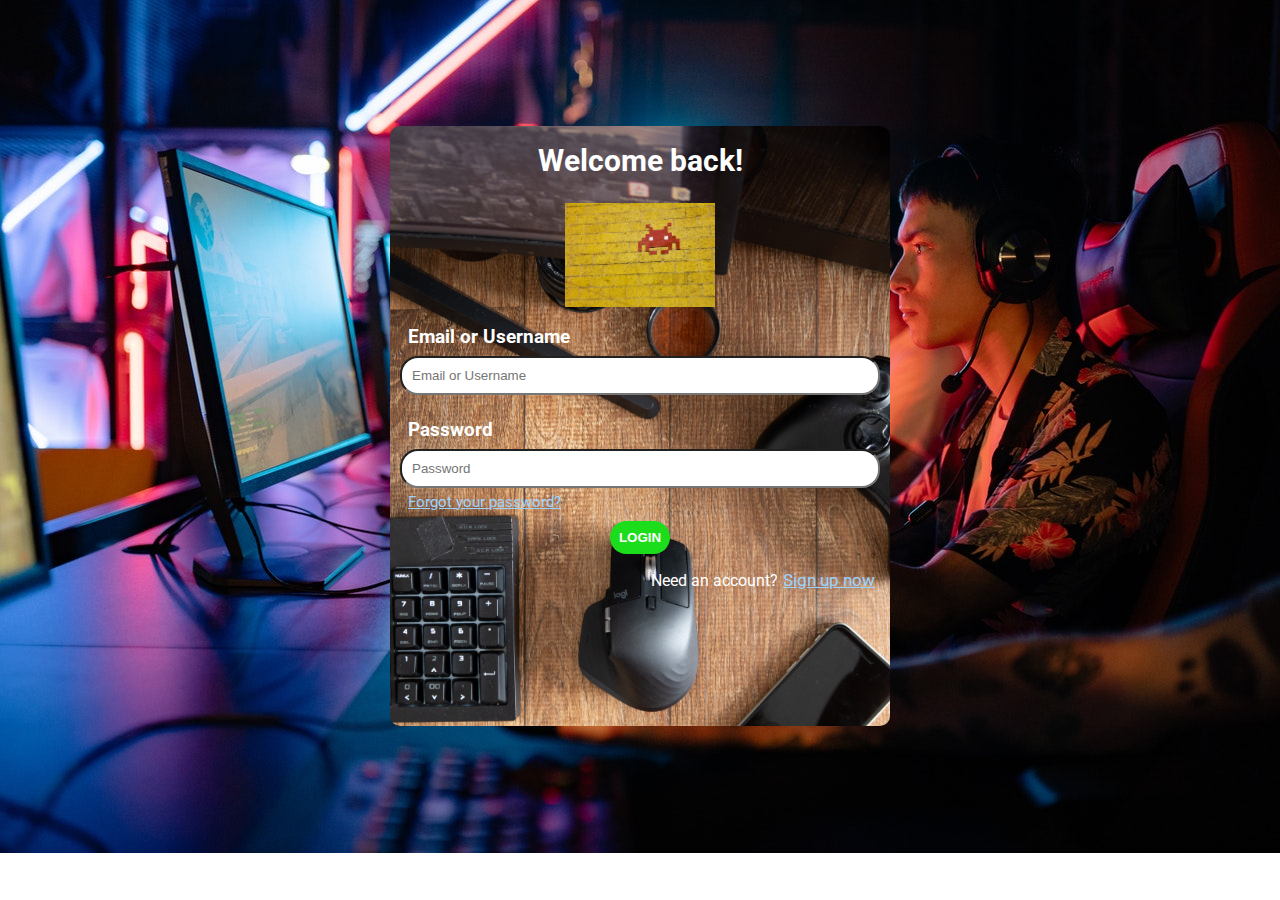
<file: index.html>
<!DOCTYPE html>
<html>
<head>
	
	<title>Log in</title>
	<!--css file-->
	<link rel="preconnect" href="https://fonts.googleapis.com">
	<link rel="preconnect" href="https://fonts.gstatic.com" crossorigin>
	<link href="https://fonts.googleapis.com/css2?family=Roboto:wght@100;300&display=swap" rel="stylesheet">
	<link rel="stylesheet" type="text/css" href="css/style.css">

</head>

<body>
<div class="container">
		<div class="form">
		<h2>Welcome back!</h2>
		<img src="image/logo.jpg" alt="logo" width="150px;">
			
		<form>
			<h3>Email or Username</h3>
			<input type="text" placeholder="Email or Username" class="up">
			
			<h3>Password</h3>
			<input type="password" placeholder="Password" class="up">
			<a href="forgot.html" class="for">Forgot your password?</a>           
			<input type="submit" value="login" class="sub">

			<p class=sign>Need an account?<span><a href="sign.html">Sign up now</a></span></p>




		</form>
		</div>


	<p>
		
	</p>	
</div>
	
</body>
</html>
</file>
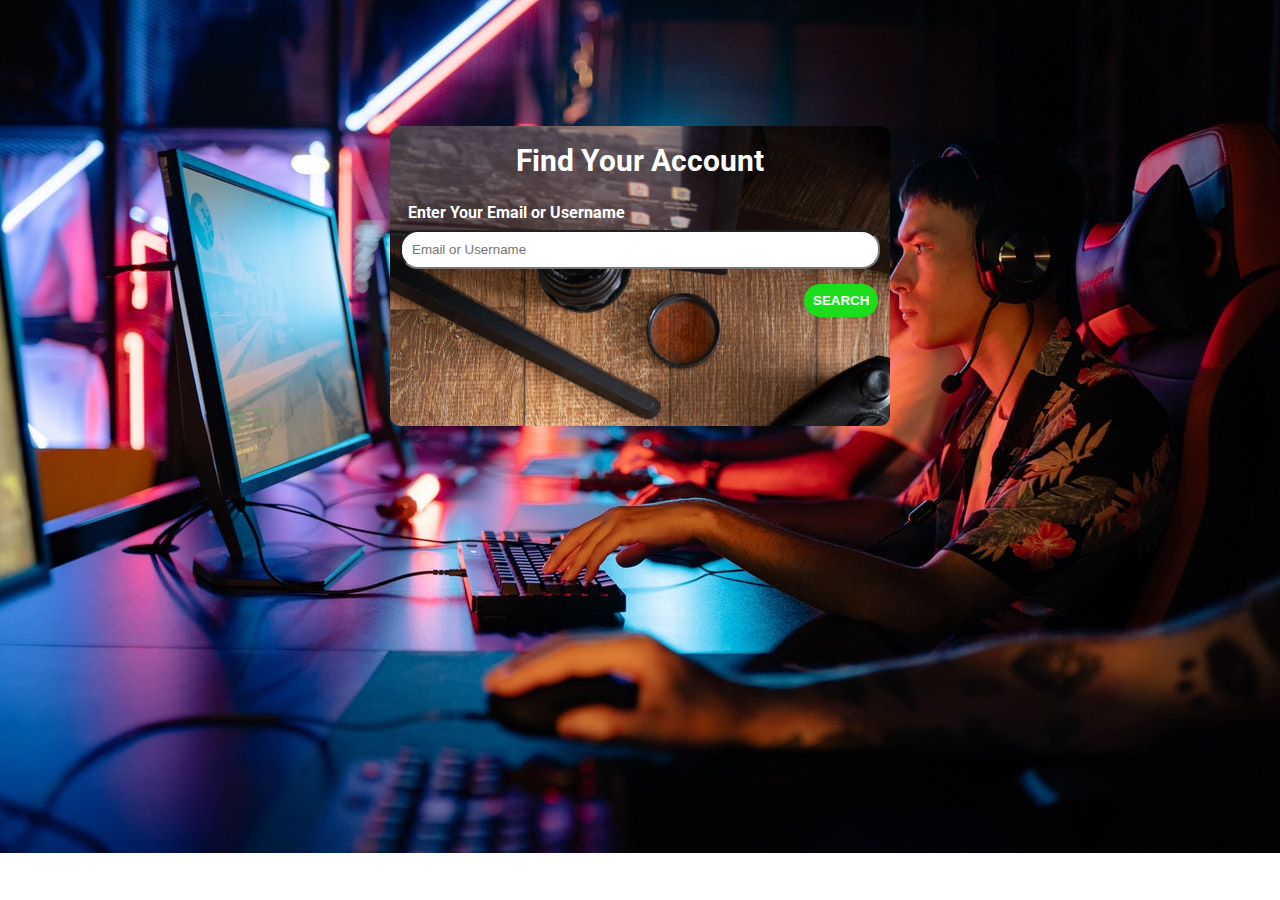
<file: forgot.html>
<!DOCTYPE html>
<html>
<head>
	
	<title>Forgot password</title>
	<!--css file-->
	<link rel="preconnect" href="https://fonts.googleapis.com">
	<link rel="preconnect" href="https://fonts.gstatic.com" crossorigin>
	<link href="https://fonts.googleapis.com/css2?family=Roboto:wght@100;300&display=swap" rel="stylesheet">
	<link rel="stylesheet" type="text/css" href="css/forgot.css">

</head>

<body>
<div class="container">
		<div class="form">
		<h2>Find Your Account</h2>

		
		<form>
			<h4>Enter Your Email or Username</h4>
			<input type="text" placeholder="Email or Username" class="up">
			       
			<input type="submit" value="search" class="sub">

		</form>
		</div>		


		
</div>
	
</body>
</html>
</file>
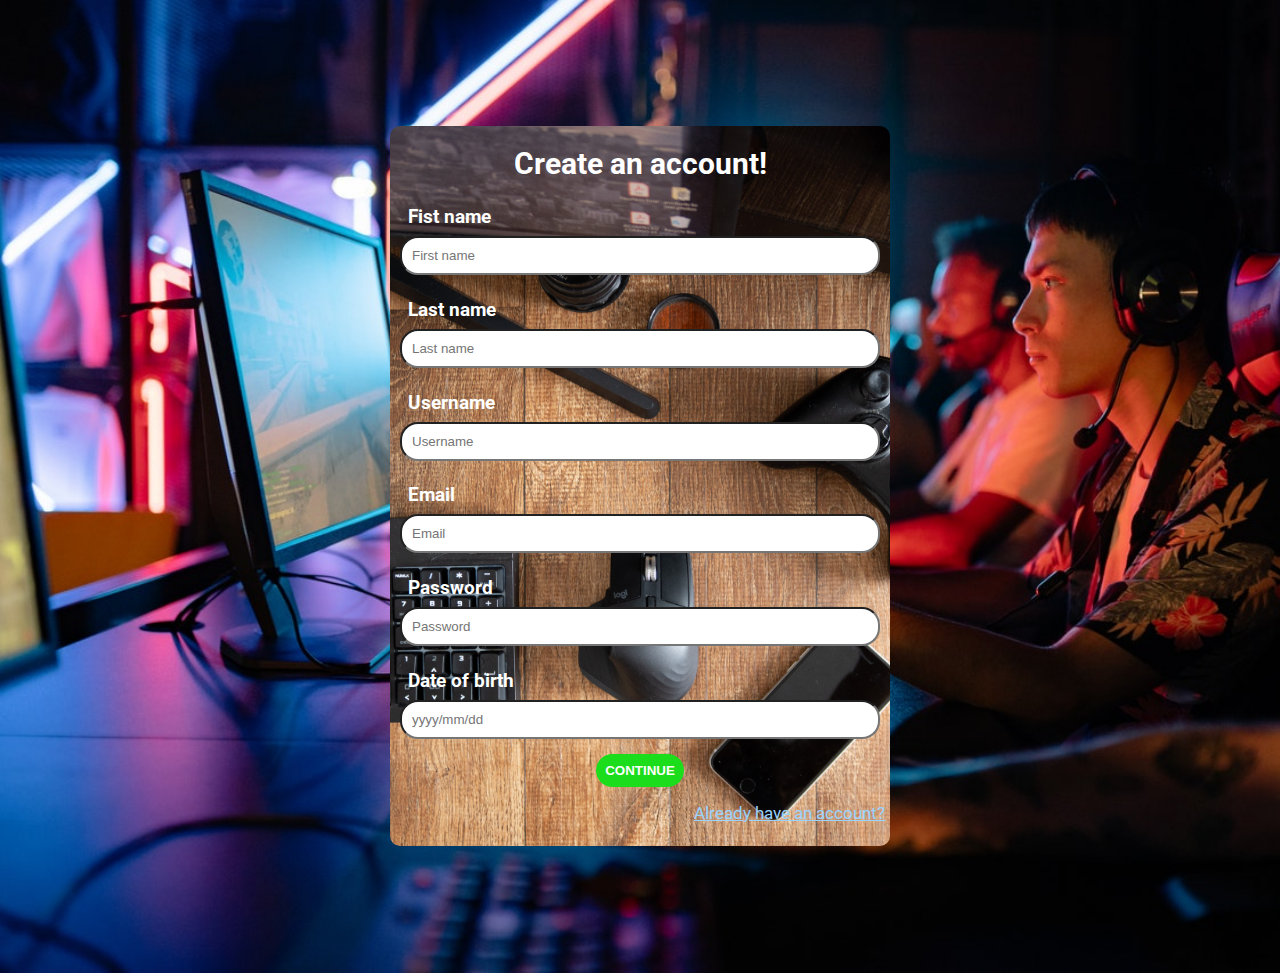
<file: sign.html>
<!DOCTYPE html>
<html>
<head>
	
	<title>sign up</title>
	<!--css file-->
	<link rel="preconnect" href="https://fonts.googleapis.com">
	<link rel="preconnect" href="https://fonts.gstatic.com" crossorigin>
	<link href="https://fonts.googleapis.com/css2?family=Roboto:wght@100;300&display=swap" rel="stylesheet">
	<link rel="stylesheet" type="text/css" href="css/sign.css">

</head>

<body>
<div class="container">
		<div class="form">
		<h2>Create an account!</h2>
		
			
		<form>
			<h3>Fist name</h3>
            <input type="text" placeholder="First name" class="up">
			<h3>Last name</h3>
			<input type="text" placeholder="Last name" class="up">
			<h3>Username</h3>
			<input type="text" placeholder="Username" class="up">
			<h3>Email</h3>
			<input type="Email" placeholder="Email" class="up">
			<h3>Password</h3>
			<input type="password" placeholder="Password" class="up">
			<h3>Date of birth</h3>
			<input type="text" placeholder="yyyy/mm/dd" class="up">

			<input type="submit" value="Continue" class="sub">

			<p class="w">.<a href="index.html">Already have an account?</a></p>




		</form>
		</div>


	<p>
		
	</p>	
</div>
	
</body>
</html>
</file>
<file: css/style.css>
body{
	background:url(../image/cover.jpg) ;
	background-repeat:no-repeat;
	background-size: cover;
	
}
.container{
	width: 500px;
	
	margin: 10% auto;
}
.up{
	width: 91.1%;
	margin: 5px 10px;
	padding: 10px;
	border-radius: 18px;
}
.form img {
	 margin: 0 auto;
	 display: block;
	 margin-bottom: 3px;
	 
}
.form {
	background: url(../image/form.jpg);
	background-size: cover;
	border-radius: 10px;
	height: 600px;


}
.sub{
	margin: 0px auto;
	display: block;
	margin-bottom: 10px;
	border-radius: 18px;
	text-transform: uppercase;
	margin-top: 10px;
	color: white;
	background-color: #1cdd1c;
	padding: 9px;
	font-weight: bold;
	border: hidden;
	transition: 0.5s ease-in-out;
	-webkit-transition: 0.5s ease-in-out;
	-o-transition: 0.5s ease-in-out;
	-moz-transition: 0.5s ease-in-out;
}
h3 , .for   {
	padding-left: 18px;
	font-family: 'Roboto', sans-serif;
	color: white;
	
}
h3{
	margin-bottom: 3px;
}
h2{
	text-align: center;
	font-family: 'Roboto' , serif;
	font-weight: bold;
	color: white;
	font-size: 30px;
	padding-top: 17px;
}
.for {
	font-size:15px ;
	color: #9bd3ff;

}
.sign{
 padding-left: 18px;
 font-family: 'Roboto', sans-serif;
 margin-bottom: 2px;
 color: white;
 padding-left: 261px;
}
a{
	font-size: 17px;
	color: #9bd3ff;
	padding-left: 5px;
}
.sub:hover{
	cursor: pointer ;
	box-shadow: 2px 3px 9px white;
	transition: 0.5s ease-in-out;
	background: green;
}
.sign :hover {
	 color: red;
}
.for:hover {
	 color: red;
}
</file>
<file: css/forgot.css>
body{
	background:url(../image/cover.jpg) ;
	background-repeat:no-repeat;
	background-size: cover;
	
}
.container{
	width: 500px;
	
	margin: 10% auto;
}
.up{
	width: 91.1%;
	margin: 5px 10px;
	padding: 10px;
	border-radius: 18px;
}

.form {
	background: url(../image/form.jpg);
	background-size: cover;
	border-radius: 10px;
	height: 300px;


}
.sub{
	margin: 0px 40px 0px 414px;
	display: block;
	margin-bottom: 10px;
	border-radius: 18px;
	text-transform: uppercase;
	margin-top: 10px;
	color: white;
	background-color: #1cdd1c;
	padding: 9px;
	font-weight: bold;
	border: hidden;
	transition: 0.5s ease-in-out;
	-webkit-transition: 0.5s ease-in-out;
	-o-transition: 0.5s ease-in-out;
	-moz-transition: 0.5s ease-in-out;
}
h4  {
	padding-left: 18px;
	font-family: 'Roboto', sans-serif;
	color: white;
	margin-bottom: 3px;
}

h2{
	text-align: center;
	font-family: 'Roboto' , serif;
	font-weight: bold;
	color: white;
	font-size: 30px;
	padding-top: 17px;
}



.sub:hover{
	cursor: pointer ;
	box-shadow: 2px 3px 9px white;
	transition: 0.5s ease-in-out;
	background: green;
}
</file>
<file: css/sign.css>
body{
	background:url(../image/cover.jpg) ;
	background-repeat:no-repeat;
	background-size: cover;
	
}
.container{
	width: 500px;
	
	margin: 10% auto;
}
.up{
	width: 91.1%;
	margin: 5px 10px;
	padding: 10px;
	border-radius: 18px;
}

	 
.form {
	background: url(../image/form.jpg);
	background-size: cover;
	border-radius: 10px;
	height: 720px;


}
.sub{
	margin: 0px auto;
	display: block;
	margin-bottom: 10px;
	border-radius: 18px;
	text-transform: uppercase;
	margin-top: 10px;
	color: white;
	background-color: #1cdd1c;
	padding: 9px;
	font-weight: bold;
	border: hidden;
	transition: 0.5s ease-in-out;
	-webkit-transition: 0.5s ease-in-out;
	-o-transition: 0.5s ease-in-out;
	-moz-transition: 0.5s ease-in-out;
}
h3 , .for   {
	padding-left: 18px;
	font-family: 'Roboto', sans-serif;
	color: white;
	
}
h3{
	margin-bottom: 3px;
}
h2{
	text-align: center;
	font-family: 'Roboto' , serif;
	font-weight: bold;
	color: white;
	font-size: 30px;
	padding-top: 20px;
}


.w{
	padding-left: 300px;
	color: #906758;
}

a{
	font-size: 17px;
	color: #9bd3ff;
	font-family: 'Roboto', sans-serif;
	margin-bottom: 5px;
	
}
.sub:hover{
	cursor: pointer ;
	box-shadow: 2px 3px 9px white;
	transition: 0.5s ease-in-out;
	background: green;
}
a:hover {
	 color: red;
}
</file>
